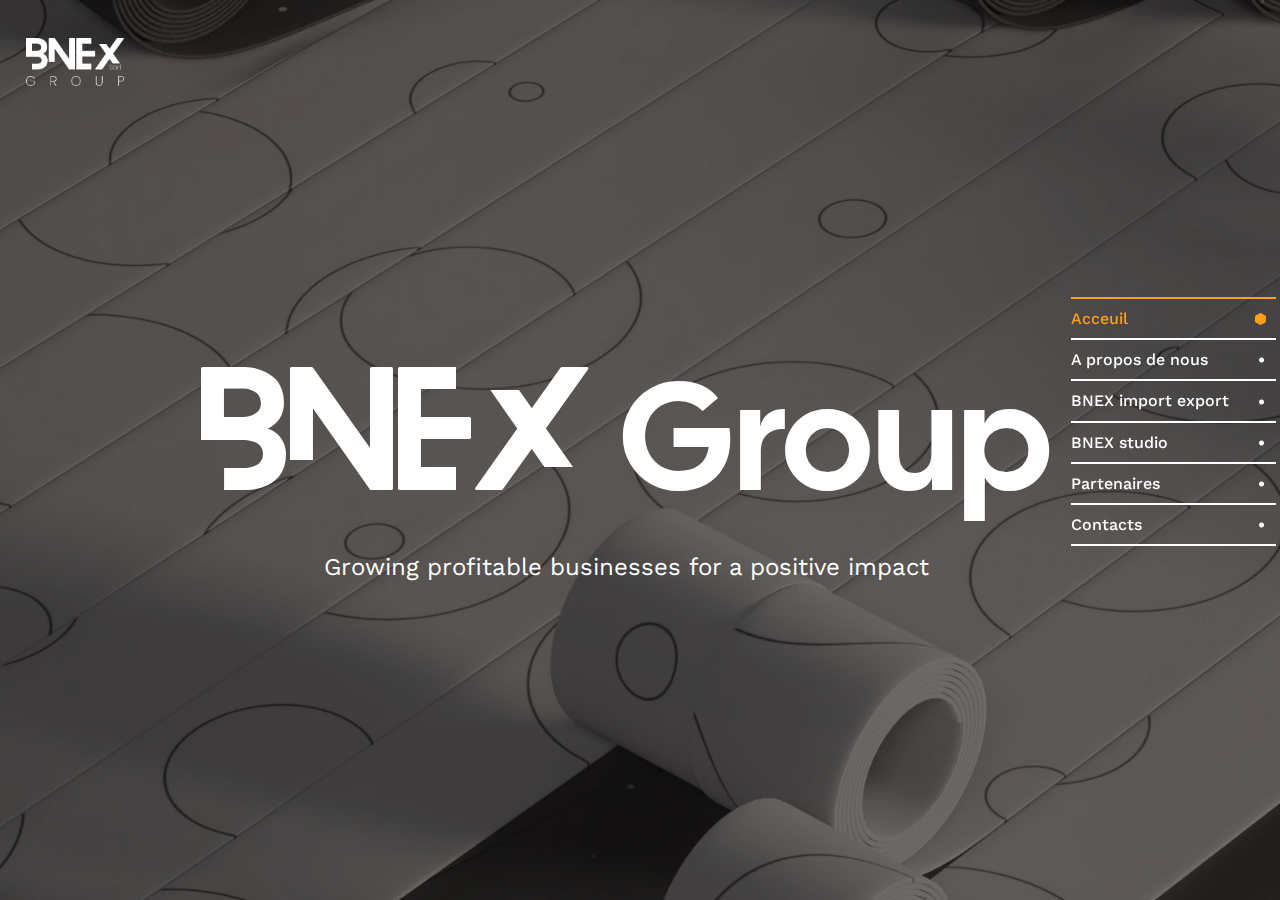
<file: Index.html>
<!DOCTYPE html>
<html>
    <head>
        <meta charset="utf-8">
        <meta http-equiv="X-UA-Compatible" content="IE=edge">
        <meta name="viewport" content="width=device-width, initial-scale=1.0">
        <meta name="description" content="">
        <title>BNEX_Group</title>
        <meta name="viewport" content="width=device-width, initial-scale=1">
        <link rel="stylesheet" href="fonts/fontsheet.css">
        <link rel="stylesheet" href="CSS/Main.css">
        <link rel="stylesheet" href="CSS/Layout.css">
         </head>
    <body>
    
     <section class=" Scroll grid">
         
         <div class="logo"></div>
         <div class="menu ">
              <ul id="myDIV">
  <li><a class=" btn active " href="#page-1">Acceuil</a></li>
  <li><a class="btn" href="#page-2">A propos de nous</a></li>
  <li><a class="btn" href="#page-3">BNEX import export</a></li>
  <li><a class="btn" href="#page-4">BNEX studio</a></li>
  <li><a class="btn" href="#page-5">Partenaires</a></li>
  <li class="line" ><a class="btn" href="#page-6" >Contacts</a></li>
             </ul>  
             </div>
         
          <section id="page-1" class=" grid Frame  Frame_background">
          
             <div class="Start grid_5-10">
             <div class="txt_1 ">BNEX<span>Group</span></div>
              <div class="txt_2">Growing profitable businesses for a positive impact</div>
               <div class=" link">
               <a href="#"></a>
               </div>
              
             </div>
          
           </section>
         <!--PAGE 2--->
          <section id="page-2" class=" grid Frame-1 Frame-1_background">
              
              <div class=" space grid_2-8">
              <div class=" title">BNEX Group</div>
              <div class="txt_3  ">
                  
                  BNEX Group est une entreprise innovante qui est le fruit d’une fusion unique  entre les domaines de la communication et de l’import-export. Nous visons  la Grandeur, faisons preuve de Détermination et travaillons à promouvoir  l’Innovation, telle est notre identité. Animée par une énergie de transformation percutante, elle assimile les défis avec  vigueur, absorbant les opportunités avec une efficacité remarquable, tout en  mettant en œuvre des stratégies où la créativité occupe une place centrale.
                  
              </div>
              </div>
          </section>
        
          <!--PAGE 3--->
         <div id="page-3" class="CSSgal_1 grid">

  <!-- Don't wrap targets in parent -->
  <s id="s1"></s> 
  <s id="s2"></s>
  <s id="s3"></s>

  <div class="slider_1">
      
    <div class="Frame-2_background ">
			
	<div class="space-1">
       
        <div class="position">
           <div class="text">
          <div class=" title-1">BNEX import-export
          <span></span>
          </div>
          <div class=" title-2">Approvisionnement et négotiation</div>
          <div class="txt_4 ">
                 BNEX Group est une entreprise innovante qui est le fruit d’une fusion unique  entre les domaines de la communication et de l’import-export. Nous visons  la Grandeur, faisons preuve de Détermination et travaillons à promouvoir  l’Innovation, telle est notre identité. Animée par une énergie de transformation percutante, elle assimile les défis avec  vigueur, absorbant les opportunités avec une efficacité remarquable, tout en  mettant en œuvre des stratégies où la créativité occupe une place centrale.
              </div>
          </div>
        </div>
        
    </div>
        
    </div>
      
    <div class="Frame-3_background ">
		
       <div class="space-1">
       
        <div class="position">
           <div class="text">
          <div class=" title-1">BNEX import-export
          <span></span>
          </div>
          <div class=" title-2">Logistique </div>
          <div class="txt_4 ">
                 BNEX Group est une entreprise innovante qui est le fruit d’une fusion unique  entre les domaines de la communication et de l’import-export. Nous visons  la Grandeur, faisons preuve de Détermination et travaillons à promouvoir  l’Innovation, telle est notre identité. Animée par une énergie de transformation percutante, elle assimile les défis avec  vigueur, absorbant les opportunités avec une efficacité remarquable, tout en  mettant en œuvre des stratégies où la créativité occupe une place centrale.
              </div>
          </div>
        </div>
        
    </div> 
        
		</div>
      
    <div class="Frame-4_background">
			
           <div class="space-1">
       
        <div class="position">
    
          <div class="text">
          <div class=" title-1">BNEX import-export
          <span></span>
          </div>
          <div class=" title-2">Support  client</div>
          <div class="txt_4 ">
                 BNEX Group est une entreprise innovante qui est le fruit d’une fusion unique  entre les domaines de la communication et de l’import-export. Nous visons  la Grandeur, faisons preuve de Détermination et travaillons à promouvoir  l’Innovation, telle est notre identité. Animée par une énergie de transformation percutante, elle assimile les défis avec  vigueur, absorbant les opportunités avec une efficacité remarquable, tout en  mettant en œuvre des stratégies où la créativité occupe une place centrale.
              </div>
          </div>
        
               </div>
        </div>
        
		</div>
     </div>
  
  <div class="prevNext_1">
  <div><a href="#s3"></a><a href="#s2"></a></div>
    <div><a href="#s1"></a><a href="#s3"></a></div>
    <div><a href="#s2"></a><a href="#s1"></a></div>
  </div>

  <div class="bullets_1">
    <a href="#s1">Approvisionnement et négotiation</a>
    <a href="#s2">Logistique</a>
    <a href="#s3">Support  client</a>
     </div>
      </div>
         
    <div  id="page-4" class="CSSgal grid ">

        
             
  <!-- Don't wrap targets in parent -->
  <s id="c1"></s> 
  <s id="c2"></s>
  <s id="c3"></s>
  <s id="c4"></s>
  <s id="c5"></s>
  <s id="c6"></s>
  <s id="c7"></s>

  <div class="slider">
      
    <div class="Frame-5_background">
        
		 <div class="space-1">
       
        <div class="position">
    
          <div class="text">
          <div class=" title-1">BNEX studio
          <span></span>
          </div>
          <div class=" title-2">Design graphique</div>
          <div class="txt_4 ">
                 BNEX studio est un incubateur d’idées. Il intervient dans le domaine de la communication, des solutions numériques et graphiques, de l'événementiel, du design intérieur et de la photographie, offrant ainsi une gamme complète de services  pour répondre aux besoins variés de ses clients. Ce studio créatif polyvalent se décline en sept départements distincts
              </div>
          </div>
        
               </div>
        </div>	
        
        
		</div>
      
    <div class="Frame-6_background">
			
         <div class="space-1">
       
        <div class="position">
    
          <div class="text">
          <div class=" title-1">BNEX studio
          <span></span>
          </div>
          <div class=" title-2">Marketing</div>
          <div class="txt_4 ">
                 BNEX studio est un incubateur d’idées. Il intervient dans le domaine de la communication, des solutions numériques et graphiques, de l'événementiel, du design intérieur et de la photographie, offrant ainsi une gamme complète de services  pour répondre aux besoins variés de ses clients. Ce studio créatif polyvalent se décline en sept départements distincts
              </div>
          </div>
        
               </div>
        </div>
        
		</div>
      
    <div class="Frame-7_background">
        
			 <div class="space-1">
       
        <div class="position">
    
          <div class="text">
          <div class=" title-1">BNEX studio
          <span></span>
          </div>
          <div class=" title-2">3D</div>
          <div class="txt_4 ">
                 BNEX studio est un incubateur d’idées. Il intervient dans le domaine de la communication, des solutions numériques et graphiques, de l'événementiel, du design intérieur et de la photographie, offrant ainsi une gamme complète de services  pour répondre aux besoins variés de ses clients. Ce studio créatif polyvalent se décline en sept départements distincts
              </div>
          </div>
        
               </div>
        </div>
        
		</div>
      
    <div class="Frame-8_background">
        
			 <div class="space-1">
       
        <div class="position">
    
          <div class="text">
          <div class=" title-1">BNEX studio
          <span></span>
          </div>
          <div class=" title-2">Design numérique</div>
          <div class="txt_4 ">
                 BNEX studio est un incubateur d’idées. Il intervient dans le domaine de la communication, des solutions numériques et graphiques, de l'événementiel, du design intérieur et de la photographie, offrant ainsi une gamme complète de services  pour répondre aux besoins variés de ses clients. Ce studio créatif polyvalent se décline en sept départements distincts
              </div>
          </div>
        
               </div>
        </div>
        
		</div>
      
       <div class="Frame-9_background">
           
			 <div class="space-1">
       
        <div class="position">
    
          <div class="text">
          <div class=" title-1">BNEX studio
          <span></span>
          </div>
          <div class=" title-2">Développement web</div>
          <div class="txt_4 ">
                 BNEX studio est un incubateur d’idées. Il intervient dans le domaine de la communication, des solutions numériques et graphiques, de l'événementiel, du design intérieur et de la photographie, offrant ainsi une gamme complète de services  pour répondre aux besoins variés de ses clients. Ce studio créatif polyvalent se décline en sept départements distincts
              </div>
          </div>
        
               </div>
        </div>
           
		</div>
       <div class="Frame-10_background">
           
			 <div class="space-1">
       
        <div class="position">
    
          <div class="text">
          <div class=" title-1">BNEX studio
          <span></span>
          </div>
          <div class=" title-2">Photo-vidéo</div>
          <div class="txt_4 ">
                 BNEX studio est un incubateur d’idées. Il intervient dans le domaine de la communication, des solutions numériques et graphiques, de l'événementiel, du design intérieur et de la photographie, offrant ainsi une gamme complète de services  pour répondre aux besoins variés de ses clients. Ce studio créatif polyvalent se décline en sept départements distincts
              </div>
          </div>
        
               </div>
        </div>
           
		</div>
       <div class="Frame-11_background">
           
			 <div class="space-1">
       
        <div class="position">
    
          <div class="text">
          <div class=" title-1">BNEX studio
          <span></span>
          </div>
          <div class=" title-2">Événementiel</div>
          <div class="txt_4 ">
                 BNEX studio est un incubateur d’idées. Il intervient dans le domaine de la communication, des solutions numériques et graphiques, de l'événementiel, du design intérieur et de la photographie, offrant ainsi une gamme complète de services  pour répondre aux besoins variés de ses clients. Ce studio créatif polyvalent se décline en sept départements distincts
              </div>
          </div>
        
               </div>
        </div>
           
		</div>
  </div>
  
  <div class="prevNext">
    
    <div><a href="#c7"> </a><a href="#c2"></a></div> 
    <div><a href="#c1"> </a><a href="#c3"></a></div>
    <div><a href="#c2"> </a><a href="#c4"></a></div>
    <div><a href="#c3"> </a><a href="#c5"></a></div>
    <div><a href="#c4"> </a><a href="#c6"></a></div>
    <div><a href="#c5"> </a><a href="#c7"></a></div>
    <div><a href="#c6"> </a><a href="#c1"></a></div>
  </div>

  <div class="bullets">
    <a href="#c1">Design graphique</a>
    <a href="#c2">Marketing</a>
    <a href="#c3">3D</a>
    <a href="#c4">Design numérique</a>
    <a href="#c5">Développement web</a>
    <a href="#c6">Photo-vidéo</a>
    <a href="#c7">Événementiel</a>
  </div>

</div>
       
                 <!--PAGE 13 --->
         
         <section id="page-5" class=" Frame-13 grid">
             
        
           <div class="space  grid_2-8">
                 
           <div class="text ">
               
           <div class=" title-2 ">Partenaires</div>
               
           <div class="txt_4 ">
              
              <img class="logo_Pat" src="Asset/logo_pat%20.png">
               
              <div class="infos" >
              <div class="elmt-1">L. Paul</div>
              <div class="elmt-2">BEIC Sarl</div>
              <div class="elmt-3">
                  
                  Nous avons passé un fantastique moment dans la Villa Rustique et sommes tous tristes de partir. Le chef et le mixologue étaient excellents, et le bateau parfait. Nous avons tous beaucoup apprécié notre escapade.
                  
              </div>
              <div class="elmt-4">L. Paul</div>
              </div>
              </div>
           </div> 
                
             </div>
            
        </section>
         
         <!--PAGE 14 --->
         
          <section id="page-6" class=" Frame-14 grid ">
             
    
           <div class="space grid_2-8 ">
               
           <div class="text">
               
           <div class=" title-2 grid-WS_2-7">Contactez-nous</div>
               
           <div class="address ">
           
           <div class="infos2">Coordonnées</div>
           <div class="infos2-text">
               hello@lagata.co.uk<br>Numeros</div> 
           </div>   
         
            <div class="form">
                
            <form>
                
    
            <input id="name" type="text" name="name" placeholder="Name" required />
            
            <input id="email" type="email" name="email" placeholder="E-mail" required />
            
            <input id="lname" type="text" name="lname" placeholder="Last name" required />
            
            <textarea id="comment" placeholder="Message"> </textarea>
             
            <button id="submit" type="submit">Submit</button>
                
            
             </form>  
    
             </div>   
                  
           </div> 
                
           </div>
            
          </section>
         
        </section>
        
        
        
        
<script>
// Add active class to the current button (highlight it)
var header = document.getElementById("myDIV");
var btns = header.getElementsByClassName("btn");
for (var i = 0; i < btns.length; i++) {
  btns[i].addEventListener("click", function() {
  var current = document.getElementsByClassName("active");
  current[0].className = current[0].className.replace(" active", "");
  this.className += " active";
  });
}
</script>
        
    </body>
</html>
</file>
<file: fonts/fontsheet.css>
@font-face {
    font-family: 'Work Sans';
    src: url('WorkSans-Bold.woff2') format('woff2'),
        url('WorkSans-Bold.woff') format('woff');
    font-weight: bold;
    font-style: normal;
    font-display: swap;
}

@font-face {
    font-family: 'Work Sans';
    src: url('WorkSans-ExtraBold.woff2') format('woff2'),
        url('WorkSans-ExtraBold.woff') format('woff');
    font-weight: bold;
    font-style: normal;
    font-display: swap;
}

@font-face {
    font-family: 'Work Sans';
    src: url('WorkSans-Black.woff2') format('woff2'),
        url('WorkSans-Black.woff') format('woff');
    font-weight: 900;
    font-style: normal;
    font-display: swap;
}

@font-face {
    font-family: 'Work Sans';
    src: url('WorkSans-BlackItalic.woff2') format('woff2'),
        url('WorkSans-BlackItalic.woff') format('woff');
    font-weight: 900;
    font-style: italic;
    font-display: swap;
}

@font-face {
    font-family: 'Work Sans';
    src: url('WorkSans-BoldItalic.woff2') format('woff2'),
        url('WorkSans-BoldItalic.woff') format('woff');
    font-weight: bold;
    font-style: italic;
    font-display: swap;
}

@font-face {
    font-family: 'Work Sans';
    src: url('WorkSans-ExtraBoldItalic.woff2') format('woff2'),
        url('WorkSans-ExtraBoldItalic.woff') format('woff');
    font-weight: bold;
    font-style: italic;
    font-display: swap;
}

@font-face {
    font-family: 'Work Sans';
    src: url('WorkSans-ExtraLightItalic.woff2') format('woff2'),
        url('WorkSans-ExtraLightItalic.woff') format('woff');
    font-weight: 200;
    font-style: italic;
    font-display: swap;
}

@font-face {
    font-family: 'Work Sans';
    src: url('WorkSans-ExtraLight.woff2') format('woff2'),
        url('WorkSans-ExtraLight.woff') format('woff');
    font-weight: 200;
    font-style: normal;
    font-display: swap;
}

@font-face {
    font-family: 'Work Sans';
    src: url('WorkSans-Medium.woff2') format('woff2'),
        url('WorkSans-Medium.woff') format('woff');
    font-weight: 500;
    font-style: normal;
    font-display: swap;
}

@font-face {
    font-family: 'Work Sans';
    src: url('WorkSans-LightItalic.woff2') format('woff2'),
        url('WorkSans-LightItalic.woff') format('woff');
    font-weight: 300;
    font-style: italic;
    font-display: swap;
}

@font-face {
    font-family: 'Work Sans';
    src: url('WorkSans-Light.woff2') format('woff2'),
        url('WorkSans-Light.woff') format('woff');
    font-weight: 300;
    font-style: normal;
    font-display: swap;
}

@font-face {
    font-family: 'Work Sans';
    src: url('WorkSans-Italic.woff2') format('woff2'),
        url('WorkSans-Italic.woff') format('woff');
    font-weight: normal;
    font-style: italic;
    font-display: swap;
}

@font-face {
    font-family: 'Work Sans';
    src: url('WorkSans-MediumItalic.woff2') format('woff2'),
        url('WorkSans-MediumItalic.woff') format('woff');
    font-weight: 500;
    font-style: italic;
    font-display: swap;
}

@font-face {
    font-family: 'Work Sans';
    src: url('WorkSans-SemiBold.woff2') format('woff2'),
        url('WorkSans-SemiBold.woff') format('woff');
    font-weight: 600;
    font-style: normal;
    font-display: swap;
}

@font-face {
    font-family: 'Work Sans';
    src: url('WorkSans-Regular.woff2') format('woff2'),
        url('WorkSans-Regular.woff') format('woff');
    font-weight: normal;
    font-style: normal;
    font-display: swap;
}

@font-face {
    font-family: 'Work Sans';
    src: url('WorkSans-Thin.woff2') format('woff2'),
        url('WorkSans-Thin.woff') format('woff');
    font-weight: 100;
    font-style: normal;
    font-display: swap;
}

@font-face {
    font-family: 'Work Sans';
    src: url('WorkSans-SemiBoldItalic.woff2') format('woff2'),
        url('WorkSans-SemiBoldItalic.woff') format('woff');
    font-weight: 600;
    font-style: italic;
    font-display: swap;
}

@font-face {
    font-family: 'Work Sans';
    src: url('WorkSans-ThinItalic.woff2') format('woff2'),
        url('WorkSans-ThinItalic.woff') format('woff');
    font-weight: 100;
    font-style: italic;
    font-display: swap;
}

@font-face {
    font-family: 'Blanka';
    src: url('Blanka-Regular.woff2') format('woff2'),
        url('Blanka-Regular.woff') format('woff');
    font-weight: normal;
    font-style: normal;
    font-display: swap;
}

@font-face {
    font-family: 'Cal Sans';
    src: url('CalSans-SemiBold.woff2') format('woff2'),
        url('CalSans-SemiBold.woff') format('woff');
    font-weight: 600;
    font-style: normal;
    font-display: swap;
}
</file>
<file: CSS/Main.css>
html,body
{
  margin: auto;
}
body
{
  font-size: calc(12px + 1vw); /* Fluid font size based on viewport width */ 
  line-height: calc(1.2em + 0.5vh); /* Fluid line height based on viewport height  
  calc(8px + 1.5625vw);*/
}
.Scroll
{
  height: 100vh;
  overflow-y: scroll;
  scroll-behavior: smooth;
  margin: auto;
}
.Frame
{
  height: 100vh;
}
.Frame_background
{
 background-image: url('../Asset/image_01.jpg');
 background-size: cover;
 grid-column: 1/15;
}
.logo
{
  height: 7.80vh;
  width: 7.7vw;
  background: url('../Asset/logo_Bnex.jpg');
  background-repeat: no-repeat;
  background-size: contain;
  position: fixed;
  top: 3vw;
  left: 2vw;
  z-index: 2;
}
.Start
{
  text-align: center;
  color: white;
  margin: auto;
}
.Start_content
{
  grid-row-start:1;
}
.txt_1
{
  font-family: Blanka;
  font-size: 153px;
  line-height: 1.3;
}
.txt_1 span
{
  font-family: Cal Sans;
  padding-left: 25px;
}
.txt_2
{
  font-family: Work Sans;
  font-size: 24px;
}
.menu
{
  font-family: Work Sans, sans-serif;
  color: white;
  height: fit-content;
  z-index: 1;
  position: fixed;
  left: 83.7vw;
  top: 33vh;
}
.menu ul
{ 
  margin: 0px;
  padding: 0px;
  width: 16vw;
}
.menu li
{
  list-style: none;
}
.menu .line
{
  border-bottom-style: solid;
  border-width: 0.2vw;
  color: white;
  display: block;
}

.menu .btn
{
  text-decoration: none;
  color: white;
  display: flex;
  padding-top: 0.7vw;
  padding-bottom: 0.7vw;
  font-weight: 500;
  font-size: 1.25vw;
  line-height: 133%;
  align-items: center;
  justify-content: space-between;
  padding-right: 1.51vw;
  border-top-style: solid;
  border-right-style: none;
  border-bottom-style: none;
  border-left-style: none;
  border-width: 0.2vw;

  background-color: rgba(0, 0, 0, 0);
  background-position-x: 94%;
  background-position-y: 52%;
  background-repeat: no-repeat;
  background-attachment: scroll;
  background-image: url("../Asset/Ellipse.png");
  background-size:  auto;
  background-origin: padding-box;
  background-clip: border-box;
  
}

.menu .btn:hover 
{
  background:url('../Asset/Vector.png') ;
  background-color: rgba(0, 0, 0, 0);
  background-position-x: 95%;
  background-position-y: 52%;
  background-repeat: no-repeat;
  background-attachment: scroll;
  background-image: url("../Asset/Vector.png");
  background-size:  auto;
  background-origin: padding-box;
  background-clip: border-box;
  color: #FF9F1C;
  border-top-color:#FF9F1C; 
  border-bottom-color: white;
}
.menu .active
{
  display: block;
   color: #FF9F1C;
  border-top-color:#FF9F1C; 
  background:url('../Asset/Vector.png') ;
  background-color: rgba(0, 0, 0, 0);
  background-position-x: 95%;
  background-position-y: 52%;
  background-repeat: no-repeat;
  background-attachment: scroll;
  background-image: url("../Asset/Vector.png");
  background-size:  auto;
  background-origin: padding-box;
  background-clip: border-box;
  color: #FF9F1C;
  border-top-color:#FF9F1C; 
  border-bottom-color: white;
}
.link
{
 
}
.link a
{
  display: block;
}
.Frame-1
{
  height: 100vh;
}
.Frame-1_background
{
  background-image:url('../Asset/image_02.jpg');
  background-size: cover;
  grid-column: 1/15;
}
.space
{
  align-self:  center;
  position: relative;
  /*! margin-left: 2.3vw; */
}
.title
{
  
  font-family: "Cal Sans", sans-serif;
  font-weight: 600;
  font-size: 94px;
  line-height: 118%;
  color: white;
  height: fit-content;
}
.txt_3
{
  font-family: "Work Sans", sans-serif;
  font-weight: 400;
  font-size: 24px;
  line-height: 133%;
  color: white;
  height: fit-content;
}
.Frame-2
{
  height: 100vh;
  
}
.Frame-2_background
{
  background-image:url('../Asset/image_03.jpg');
  background-size: cover;
}
.title-1
{
font-family: "Cal Sans", sans-serif;
font-weight: 600;
font-size: 1.875vw;
line-height: 114%;
color: white;
}
.title-1 span
{
  display: block;
  width: 3.3vw;
  height: 0.5vw;
  background-color: white;
  margin-top: 1vw;
}
.title-2
{
  font-family: "Cal Sans", sans-serif;
font-weight: 600;
font-size: 5vw;
line-height: 118%;
color: white;
}
.text
{
  display: flex;
align-items: flex-start;
justify-content: center;
flex-direction: column;
gap: 32px;
}
.text .txt_4
{
  font-family: "Work Sans", sans-serif;
font-weight: 400;
font-size: 1.25vw;
line-height: 133%;
color: white;
}
.menu-1
{
  align-self: end;
  position: relative;
  bottom: 2.3vw;
  margin-left: 2.3vw;
  grid-row: 1/2;
}
.menu-1 ul
{
  padding: 0px;
  margin: 0px;
  display: flex;
  align-items: center;
  justify-content: flex-start;
  flex-direction: row;
  gap: 3vw;
}
.menu-1 li
{
  list-style: none;
}
.menu-1 a
{
  font-family: "Cal Sans", sans-serif;
  font-weight: 600;
  font-size: 1vw;
  line-height: 96%;
  color: white;
  text-decoration: none;
  display: block;
}
.menu-1 .arrow_L
{
  
  width: 30px;
  height: 60px;
  background: url('../Asset/arrow_L.png');
  background-repeat: no-repeat;
  background-size: contain;
}
.menu-1 .arrow_R
{
  width: 30px;
  height: 60px;
  background: url('../Asset/arrow_R.png');
  background-repeat: no-repeat;
  background-size: contain;
}
.menu-1 .active
{
 color: #FF9F1C; 
}
.menu-1 a:hover
{
   color: #FF9F1C; 
}
.Frame-3_background
{
  background: url('../Asset/image_04.jpg');
  background-size: cover;
}
.Frame-4_background
{
  background: url('../Asset/image_05.jpg');
  background-size: cover;
}
.Frame-5_background
{
   background: url('../Asset/image_06.jpg');
   background-size: cover;
}

.Frame-6_background
{
  background:url('../Asset/image_07.jpg');
  background-size: cover;
}
.Frame-7_background
{
  background:url('../Asset/image_08.jpg');
  background-size: cover;
}
.Frame-8_background
{
  background:url('../Asset/image_09.jpg');
  background-size: cover;
}
.Frame-9_background
{
  background:url('../Asset/image_10.jpg');
   background-size: cover;
}
.Frame-10_background
{
  background:url('../Asset/image_11.jpg');
   background-size: cover;
}
.Frame-11_background
{
  background:url('../Asset/image_12.jpg');
  background-size: cover;
}
.Frame-13 
{
   height: 100vh;
   background:url('../Asset/image_13.jpg');
   background-size: cover;
   grid-column: 1/15;
}

.Frame-13 .space
{
}

.Frame-13 .text

{
  
}

.Frame-13 .title-2
{
  
  display: flex;
  align-items: flex-start;
  justify-content: flex-start;
  flex-direction: column;
}

.Frame-13 .txt_4
{
  display: flex;
align-items: center;
justify-content: flex-start;
flex-direction: row;
gap: 64px;
  line-height:  normal;
  font-family: none;
}

.Frame-13 .txt_4 img
{
  border-radius: 10px;
  width: 453px;
  height: 376px;
}

.Frame-13 .txt_4 .infos
{
  display: flex;
align-items: flex-start;
justify-content: flex-start;
flex-direction: column;
gap: 24px;
}

.Frame-13 .infos .elmt-1
{
  
  font-family: "Work Sans", sans-serif;
  font-weight: 400;
  font-size: 24px;
  line-height: 133%;
  color: white;
}

.Frame-13 .infos .elmt-2
{
  
  font-family: "Cal Sans", sans-serif;
  font-weight: 600;
  font-size: 64px;
  line-height: 115%;
  color: white;
}

.Frame-13 .infos .elmt-3
{
  
  font-family: "Work Sans", sans-serif;
  font-weight: 400;
  font-size: 24px;
  line-height: 133%;
  color: white;
}

.Frame-13 .infos .elmt-4
{
  font-family: "Work Sans", sans-serif;
  font-weight: 400;
  font-size: 24px;
  line-height: 133%;
  color: white;
}

.Frame-14
{
  height: 100vh;
  background:url('../Asset/image_14.jpg');
  background-size: cover;
  grid-column: 1/15;
}

.Page_1
{
  background-image:url('../Asset/image_03.jpg');
}




/*style for content slidershow_1*/

.space-1
{
  display: flex;
  flex-flow: column;
  width: 100vw;
  height: 100vh;
  justify-content: center;
}
.space-1 .position
{
  position: relative;
  left: 3.4%;
  width: 49.2vw;
}

/*slidershow_1 style */

.CSSgal_1 {
	position: relative;
	overflow: hidden;
	height: 100vh; /* Or set a fixed height */
	grid-column: 1/15;
}
/* SLIDER */

.CSSgal_1 .slider_1 {
	height: 100%;
	white-space:  nowrap;
	font-size: 0;
	transition: 0.8s;
	width: 100vw;
	position: absolute;
}

/* SLIDES */

.CSSgal_1 .slider_1 > * {
	font-size: 1rem;
	display: inline-block;
	white-space: normal;
	vertical-align: top;
	height: 100%;
	width: 100%;
}

/* PREV/NEXT, CONTAINERS & ANCHORS */

.CSSgal_1 .prevNext_1 {
	position: absolute;
	z-index: 1;
	top: 91vh;
	width: 6.5vw;
	height: 0;
	left: 3.2vw;
}

.CSSgal_1 .prevNext_1 > div+div {
	visibility: hidden; /* Hide all but first P/N container */
}

.CSSgal_1 .prevNext_1 a {
	position: absolute;
	width:       30px;
	height:      60px;
	line-height: 60px; /* If you want to place numbers */
	text-align: center;
	opacity: 0.7;
	-webkit-transition: 0.3s;
					transition: 0.3s;
	-webkit-transform: translateY(-50%);
					transform: translateY(-50%);
	left: 0;
	background: url('../Asset/arrow_L.png');
	background-repeat: repeat;
	background-size: auto;
	background-repeat: no-repeat;
	background-size: contain;
}
.CSSgal_1 .prevNext_1 a:hover {
	opacity: 1;
}
.CSSgal_1 .prevNext_1 a+a {
	left: auto;
	right: 0;
	background: url('../Asset/arrow_R.png');
	background-repeat: repeat;
	background-size: auto;
	background-repeat: no-repeat;
	background-size: contain;
}

/* NAVIGATION */

.CSSgal_1 .bullets_1 {
	position: absolute;
	z-index: 2;
	bottom: 8.1vh;
	text-align: center;
	left: 11vw;
	padding: 0px;
	margin: 0px;
	display: flex;
	align-items: center;
	justify-content: flex-start;
	flex-direction: row;
	gap: 3vw;
}
.CSSgal_1 .bullets_1 > a {
	text-align: center;
	color: rgba(255, 255, 255, 1);
	-webkit-transition: 0.3s;
					transition: 0.3s;
	font-family: "Cal Sans", sans-serif;
	font-weight: 600;
	font-size: 1vw;
	line-height: 96%;
	text-decoration: none;
	display: block;
}
.CSSgal_1 .bullets_1 > a+a {
	background: transparent; /* Dim all but first */
}
.CSSgal_1 .bullets_1 > a:hover {
	color: #FF9F1C;
}


/* NAVIGATION BUTTONS */
/* ALL: */
.CSSgal_1 >s:target ~ .bullets_1 >* {      background: none;}
/* ACTIVE */
#s1:target ~ .bullets_1 >*:nth-child(1) {color: #FF9F1C;}
#s2:target ~ .bullets_1 >*:nth-child(2) {color: #FF9F1C;}
#s3:target ~ .bullets_1 >*:nth-child(3) {color: #FF9F1C;}
/* More slides? Add here more rules */


/* PREV/NEXT CONTAINERS VISIBILITY */
/* ALL: */
.CSSgal_1 >s:target ~ .prevNext_1 >* {      visibility: hidden;}
/* ACTIVE: */
#s1:target ~ .prevNext_1 >*:nth-child(1) {visibility: visible;}
#s2:target ~ .prevNext_1 >*:nth-child(2) {visibility: visible;}
#s3:target ~ .prevNext_1 >*:nth-child(3) {visibility: visible;}

/* More slides? Add here more rules */

/* SLIDER ANIMATION POSITIONS */

#s1:target ~ .slider_1 {transform: translateX(   0%); -webkit-transform: translateX(   0%);}
#s2:target ~ .slider_1 {transform: translateX(-100%); -webkit-transform: translateX(-100%);}
#s3:target ~ .slider_1 {transform: translateX(-200%); -webkit-transform: translateX(-200%);}

/* More slides? Add here more rules */


.CSSgal_1 a {
	margin: 0 3px;
	color: rgba(0,0,0,0.8);
	text-decoration: none;
}
/*----------------------------*/

/*--------------------------------------------------------------------------------------------------------------------------------------------------------------------*/

/*style for content slidershow*/

.CSSgal {
	position: relative;
	overflow: hidden;
	height: 100vh; /* Or set a fixed height */
	grid-column: 1/15;
}

/* SLIDER */

.CSSgal .slider {
	height: 100%;
	white-space:  nowrap;
	font-size: 0;
	transition: 0.8s;
	width: 100vw;
	position: absolute;
}

/* SLIDES */

.CSSgal .slider > * {
	font-size: 1rem;
	display: inline-block;
	white-space: normal;
	vertical-align: top;
	height: 100%;
	width: 100%;
}

/* PREV/NEXT, CONTAINERS & ANCHORS */

.CSSgal .prevNext {
	position: absolute;
	z-index: 1;
	top: 91vh;
	width: 6.5vw;
	height: 0;
	left: 3.2vw;
}

.CSSgal .prevNext > div+div {
	visibility: hidden; /* Hide all but first P/N container */
}

.CSSgal .prevNext a {
	position: absolute;
	width:       30px;
	height:      60px;
	line-height: 60px; /* If you want to place numbers */
	text-align: center;
	opacity: 0.7;
	-webkit-transition: 0.3s;
					transition: 0.3s;
	-webkit-transform: translateY(-50%);
					transform: translateY(-50%);
	left: 0;
	background: url('../Asset/arrow_L.png');
	background-repeat: repeat;
	background-size: auto;
	background-repeat: no-repeat;
	background-size: contain;
}
.CSSgal .prevNext a:hover {
	opacity: 1;
}
.CSSgal .prevNext a+a {
	left: auto;
	right: 0;
	background: url('../Asset/arrow_R.png');
	background-repeat: repeat;
	background-size: auto;
	background-repeat: no-repeat;
	background-size: contain;
}

/* NAVIGATION */

.CSSgal .bullets {
	position: absolute;
	z-index: 2;
	bottom: 8.1vh;
	text-align: center;
	left: 11vw;
	padding: 0px;
	margin: 0px;
	display: flex;
	align-items: center;
	justify-content: flex-start;
	flex-direction: row;
	gap: 3vw;
}
.CSSgal .bullets > a {
	text-align: center;
	color: rgba(255, 255, 255, 1);
	-webkit-transition: 0.3s;
					transition: 0.3s;
	font-family: "Cal Sans", sans-serif;
	font-weight: 600;
	font-size: 1vw;
	line-height: 96%;
	text-decoration: none;
	display: block;
}
.CSSgal .bullets > a+a {
	background: transparent; /* Dim all but first */
}
.CSSgal .bullets > a:hover {
	color: #FF9F1C;
}

/* NAVIGATION BUTTONS */
/* ALL: */
.CSSgal >c:target ~ .bullets >* {  background: none;}
/* ACTIVE */
#c1:target ~ .bullets >*:nth-child(1) {color: #FF9F1C;}
#c2:target ~ .bullets >*:nth-child(2) {color: #FF9F1C;}
#c3:target ~ .bullets >*:nth-child(3) {color: #FF9F1C;}
#c4:target ~ .bullets >*:nth-child(4) {color: #FF9F1C;}
#c5:target ~ .bullets >*:nth-child(5) {color: #FF9F1C;}
#c6:target ~ .bullets >*:nth-child(6) {color: #FF9F1C;}
#c7:target ~ .bullets >*:nth-child(7) {color: #FF9F1C;}
/* More slides? Add here more rules */

/* PREV/NEXT CONTAINERS VISIBILITY */
/* ALL: */
.CSSgal >c:target ~ .prevNext >* {      visibility: hidden;}
/* ACTIVE: */
#c1:target ~ .prevNext >*:nth-child(1) {visibility: visible;}
#c2:target ~ .prevNext >*:nth-child(2) {visibility: visible;}
#c3:target ~ .prevNext >*:nth-child(3) {visibility: visible;}
#c4:target ~ .prevNext >*:nth-child(4) {visibility: visible;}
#c5:target ~ .prevNext >*:nth-child(5) {visibility: visible;}
#c6:target ~ .prevNext >*:nth-child(6) {visibility: visible;}
#c7:target ~ .prevNext >*:nth-child(7) {visibility: visible;}
/* More slides? Add here more rules */

/* SLIDER ANIMATION POSITIONS */

#c1:target ~ .slider {transform: translateX(   0%); -webkit-transform: translateX(   0%);}
#c2:target ~ .slider {transform: translateX(-100%); -webkit-transform: translateX(-100%);}
#c3:target ~ .slider {transform: translateX(-200%); -webkit-transform: translateX(-200%);}
#c4:target ~ .slider {transform: translateX(-300%); -webkit-transform: translateX(-300%);}
#c5:target ~ .slider {transform: translateX(-400%); -webkit-transform: translateX(-400%);}
#c6:target ~ .slider {transform: translateX(-500%); -webkit-transform: translateX(-500%);}
#c7:target ~ .slider {transform: translateX(-600%); -webkit-transform: translateX(-600%);}
/* More slides? Add here more rules */


/* YOU'RE THE DESIGNER! 
   ____________________
   All above was mainly to get it working :)
   CSSgal CUSTOM STYLES / OVERRIDES HERE: */


.CSSgal a {
	margin: 0 3px;
	color: rgba(0,0,0,0.8);
	text-decoration: none;
}

/*----------------------------*/
</file>
<file: CSS/Layout.css>
/*Desktop*/
.grid {
box-sizing: border-box;
display: grid;
grid-template-columns: minmax(2em,1fr) repeat(12,minmax(auto,10em)) minmax(2em,1fr);
 }

 
.grid_2-14
{
  grid-column: 2/14;
}
.grid_5-10
{
  grid-column: 5/10;
}
.grid_2-8
{
  grid-column:2/8
}
</file>
